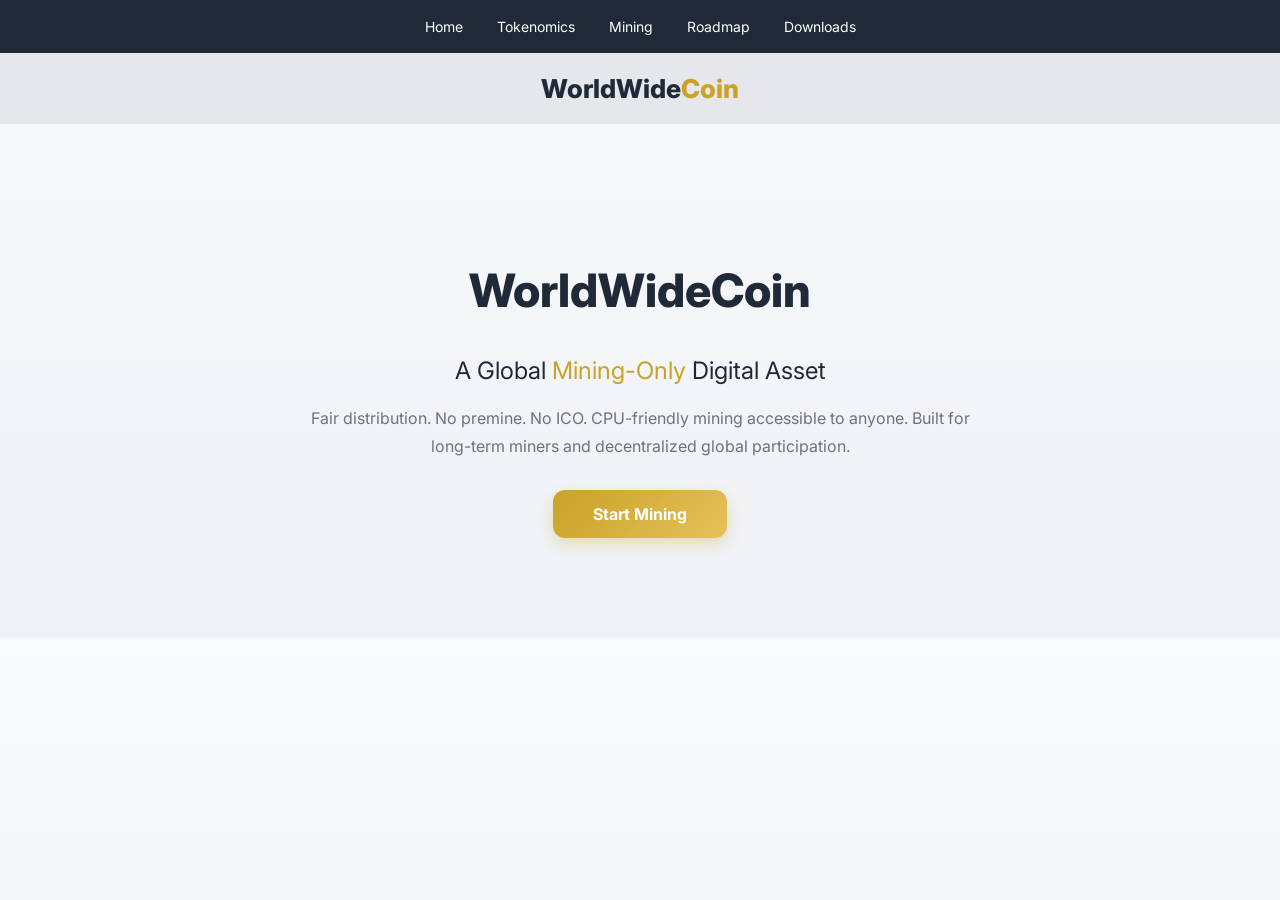
<file: index.html>
<!DOCTYPE html>
<html lang="en">
<head>
<meta charset="UTF-8">
<meta name="viewport" content="width=device-width, initial-scale=1.0">
<title>WorldWideCoin (WWC)</title>

<link href="https://fonts.googleapis.com/css2?family=Inter:wght@400;600;700;800&display=swap" rel="stylesheet">

<style>

body {
  margin: 0;
  font-family: 'Inter', sans-serif;
  background: linear-gradient(to bottom, #F9FAFB, #EEF1F5);
  color: #1F2937;
}

/* NAVBAR */

nav {
  background: #1F2937;
  padding: 12px;
  display: flex;
  justify-content: center;
  flex-wrap: wrap;
  gap: 10px;
}

nav a {
  color: white;
  text-decoration: none;
  font-size: 14px;
  padding: 6px 12px;
  border-radius: 6px;
}

nav a:hover {
  background: rgba(255,255,255,0.1);
}

/* HEADER */

header {
  background: #E5E7EB;
  padding: 20px;
  text-align: center;
  font-size: 26px;
  font-weight: 800;
}

header .coin { color: #C9A227; }

/* HERO */

.hero {
  text-align: center;
  padding: 100px 20px;
}

.hero-title {
  font-size: 46px;
  font-weight: 800;
}

.subtitle {
  font-size: 24px;
  margin: 20px 0;
}

.subtitle span {
  color: #C9A227;
}

.hero p {
  max-width: 700px;
  margin: auto;
  color: #6B7280;
  line-height: 1.7;
}

/* BUTTON */

.btn {
  display: inline-block;
  margin-top: 30px;
  padding: 14px 40px;
  background: linear-gradient(135deg, #C9A227, #E6C15A);
  color: white;
  text-decoration: none;
  font-weight: 700;
  border-radius: 12px;
  box-shadow: 0 6px 15px rgba(201,162,39,0.3);
  transition: 0.2s;
}

.btn:active {
  transform: scale(0.97);
}

/* MOBILE */

@media (max-width: 768px) {
  .hero-title { font-size: 32px; }
  .subtitle { font-size: 18px; }
  .hero { padding: 60px 15px; }
  .btn { width: 85%; }
}

</style>
</head>

<body>

<nav>
  <a href="index.html">Home</a>
  <a href="tokenomics.html">Tokenomics</a>
  <a href="mining.html">Mining</a>
  <a href="roadmap.html">Roadmap</a>
  <a href="downloads.html">Downloads</a>
</nav>

<header>
  WorldWide<span class="coin">Coin</span>
</header>

<section class="hero">

  <h1 class="hero-title">WorldWideCoin</h1>

  <div class="subtitle">
    A Global <span>Mining-Only</span> Digital Asset
  </div>

  <p>
    Fair distribution. No premine. No ICO. CPU-friendly mining accessible to anyone.
    Built for long-term miners and decentralized global participation.
  </p>

  <a href="mining.html" class="btn">Start Mining</a>

</section>

</body>
</html>
</file>
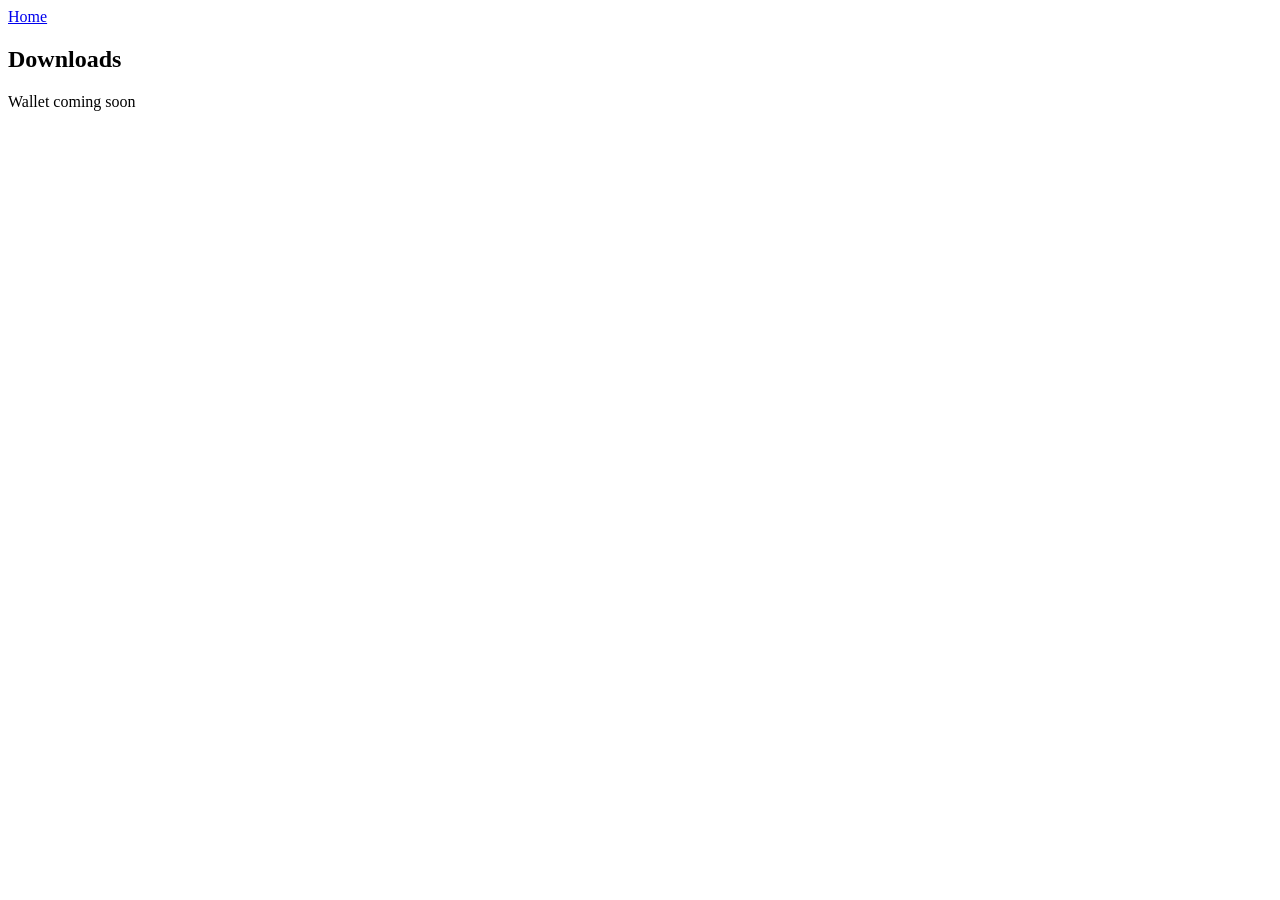
<file: downloads.html>
<!DOCTYPE html>
<html>
<head>
<title>Downloads - WWC</title>
</head>
<body>

<nav>
  <a href="index.html">Home</a>
</nav>

<section>
<h2>Downloads</h2>

<p>Wallet coming soon</p>

</section>

</body>
</html>
</file>
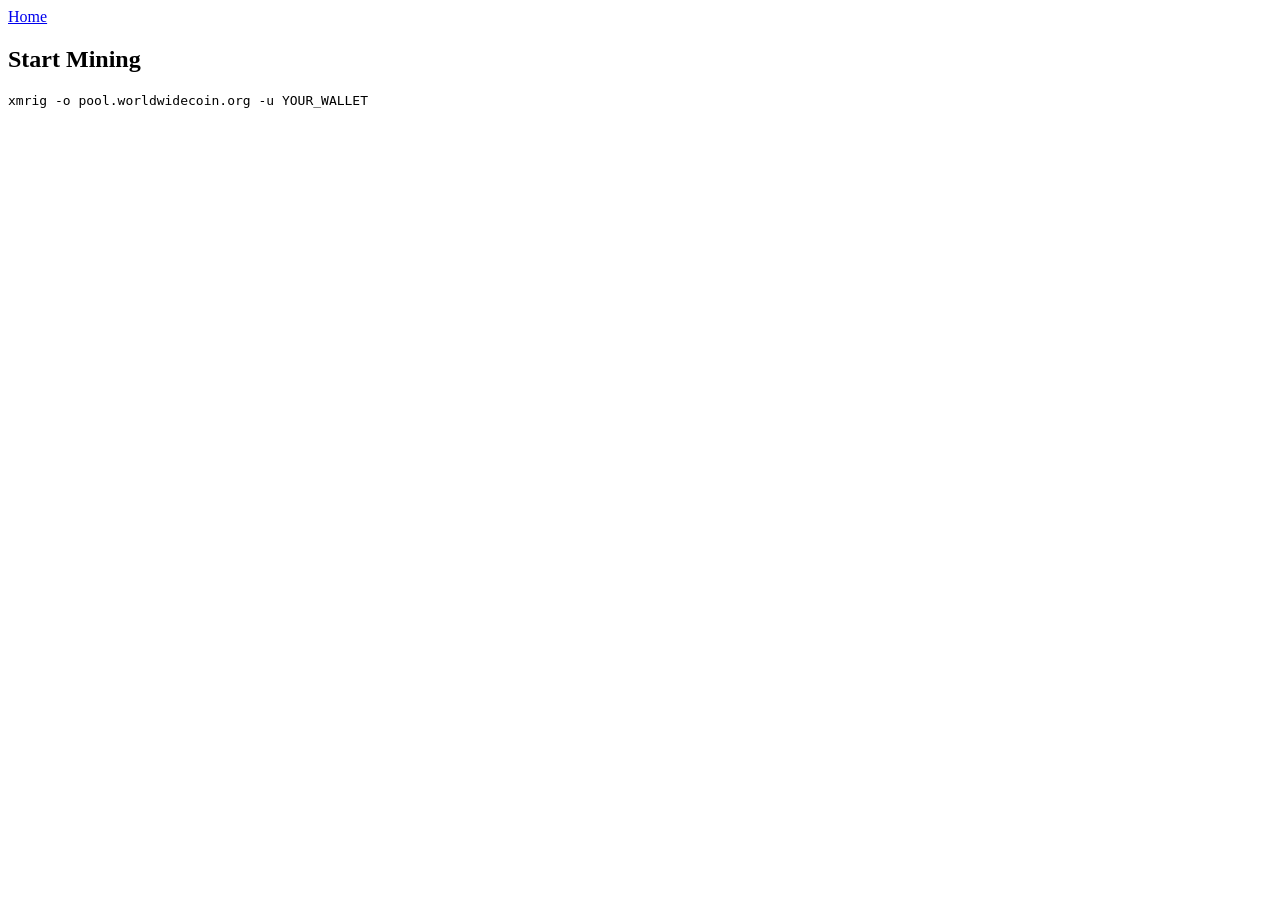
<file: mining.html>
<!DOCTYPE html>
<html>
<head>
<title>Mining - WWC</title>
</head>
<body>

<nav>
  <a href="index.html">Home</a>
</nav>

<section>
<h2>Start Mining</h2>

<pre>
xmrig -o pool.worldwidecoin.org -u YOUR_WALLET
</pre>

</section>

</body>
</html>
</file>
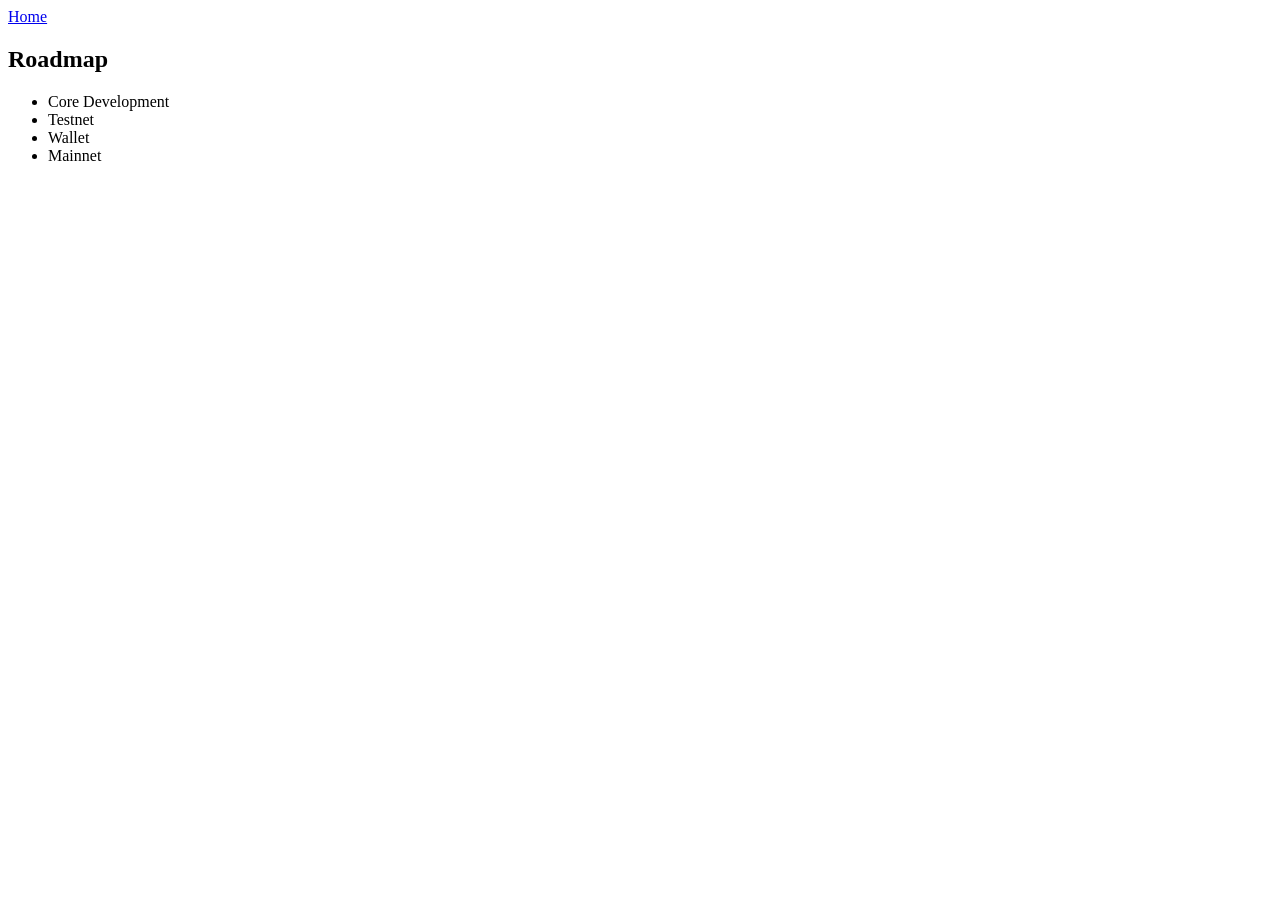
<file: roadmap.html>
<!DOCTYPE html>
<html>
<head>
<title>Roadmap - WWC</title>
</head>
<body>

<nav>
  <a href="index.html">Home</a>
</nav>

<section>
<h2>Roadmap</h2>

<ul>
<li>Core Development</li>
<li>Testnet</li>
<li>Wallet</li>
<li>Mainnet</li>
</ul>

</section>

</body>
</html>
</file>
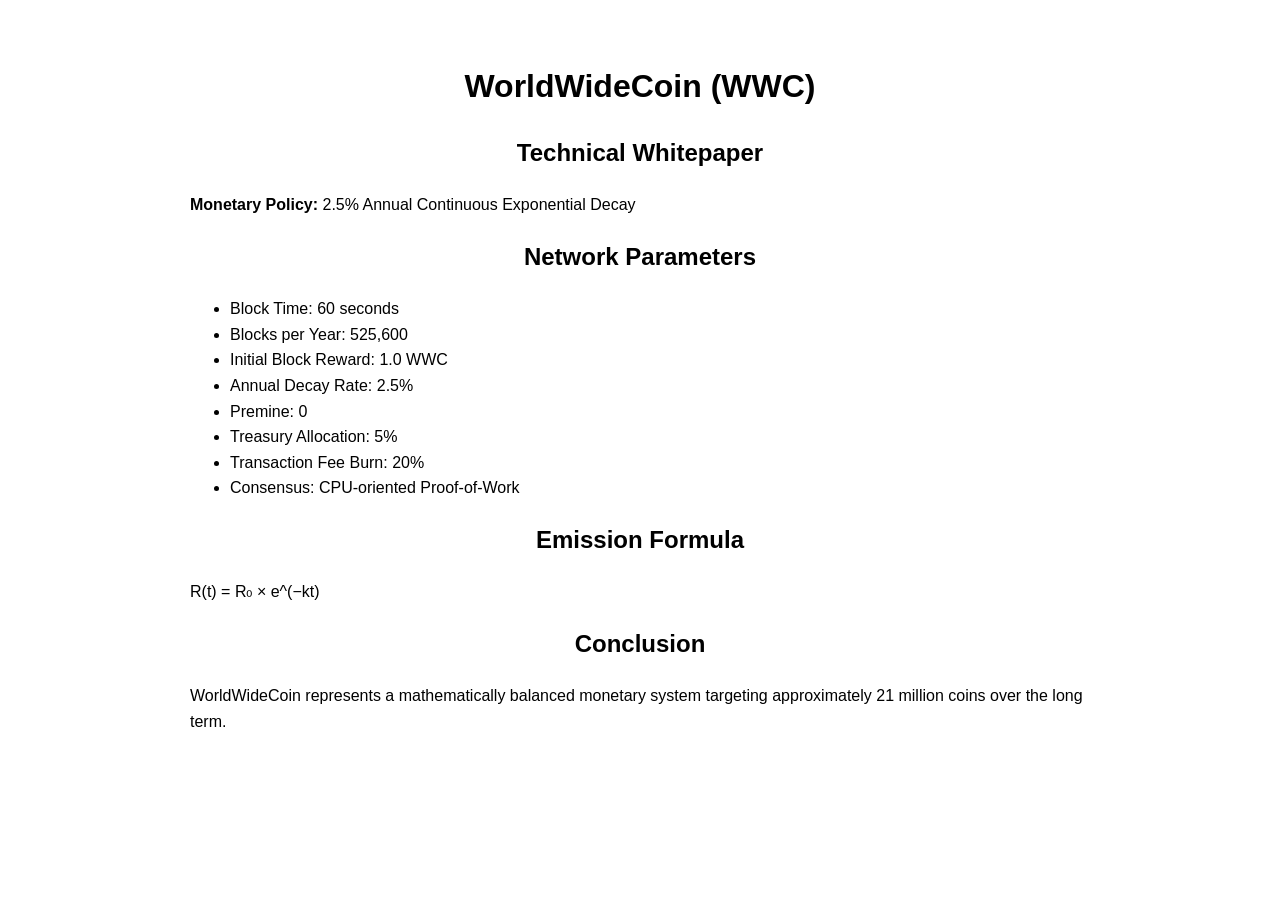
<file: whitepaper.html>
<!DOCTYPE html>
<html>
<head>
  <title>WorldWideCoin Whitepaper</title>
  <meta charset="UTF-8">
  <style>
    body {
      font-family: Arial, sans-serif;
      max-width: 900px;
      margin: auto;
      padding: 40px;
      line-height: 1.6;
    }
    h1, h2 {
      text-align: center;
    }
  </style>
</head>
<body>

<h1>WorldWideCoin (WWC)</h1>
<h2>Technical Whitepaper</h2>

<p><strong>Monetary Policy:</strong> 2.5% Annual Continuous Exponential Decay</p>

<h2>Network Parameters</h2>
<ul>
<li>Block Time: 60 seconds</li>
<li>Blocks per Year: 525,600</li>
<li>Initial Block Reward: 1.0 WWC</li>
<li>Annual Decay Rate: 2.5%</li>
<li>Premine: 0</li>
<li>Treasury Allocation: 5%</li>
<li>Transaction Fee Burn: 20%</li>
<li>Consensus: CPU-oriented Proof-of-Work</li>
</ul>

<h2>Emission Formula</h2>
<p>R(t) = R₀ × e^(−kt)</p>

<h2>Conclusion</h2>
<p>
WorldWideCoin represents a mathematically balanced monetary system targeting
approximately 21 million coins over the long term.
</p>

</body>
</html>
</file>
